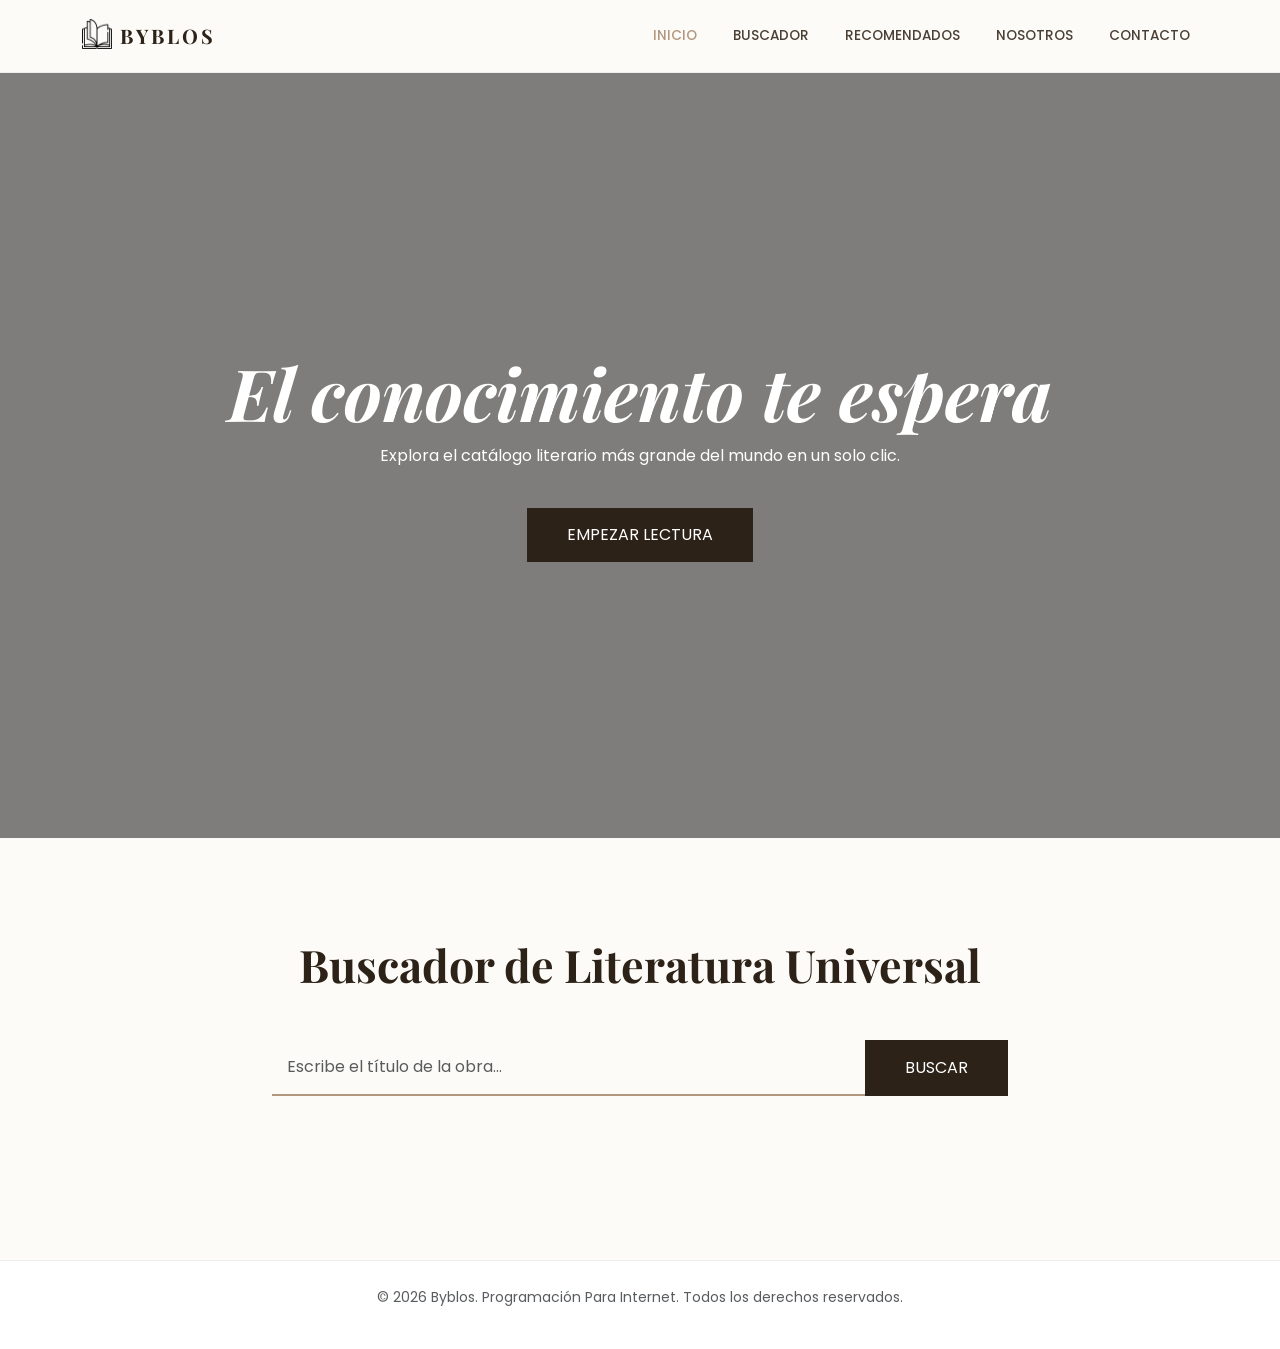
<file: index.html>
<!DOCTYPE html>
<html lang="es">
<head>
    <meta charset="UTF-8">
    <meta name="viewport" content="width=device-width, initial-scale=1.0">
    <link rel="icon" href="./img/logo.png?v=1.1" type="image/png">
    <title>BYBLOS | Catálogo Digital</title>
    <link rel="preconnect" href="https://fonts.googleapis.com">
    <link href="https://fonts.googleapis.com/css2?family=Playfair+Display:ital,wght@0,700;1,700&family=Poppins:wght@300;400;500;600&display=swap" rel="stylesheet">
    <link href="https://cdn.jsdelivr.net/npm/bootstrap@5.3.0/dist/css/bootstrap.min.css" rel="stylesheet">
    <link rel="stylesheet" href="./css/misEstilos.css">
</head>
<body>

    <nav class="navbar navbar-expand-lg sticky-top custom-nav">
        <div class="container">
            <a class="navbar-brand logo-byblos" href="index.html">
                <img src="./img/logo.png" width="30" class="me-2" alt="Logo"> BYBLOS
            </a>
            <button class="navbar-toggler" type="button" data-bs-toggle="collapse" data-bs-target="#navbarNav">
                <span class="navbar-toggler-icon"></span>
            </button>
            <div class="collapse navbar-collapse" id="navbarNav">
                <ul class="navbar-nav ms-auto">
                    <li class="nav-item"><a class="nav-link active" href="index.html">Inicio</a></li>
                    <li class="nav-item"><a class="nav-link" href="#buscador">Buscador</a></li>
                    <li class="nav-item"><a class="nav-link" href="recomendados.html">Recomendados</a></li>
                    <li class="nav-item"><a class="nav-link" href="quienesomos.html">Nosotros</a></li>
                    <li class="nav-item"><a class="nav-link" href="contacto.html">Contacto</a></li>
                </ul>
            </div>
        </div>
    </nav>

    <header id="inicio" class="hero-section">
        <div class="container text-center">
            <div class="hero-content">
                <h1 class="display-2 main-title">El conocimiento te espera</h1>
                <p class="hero-tagline">Explora el catálogo literario más grande del mundo en un solo clic.</p>
                <a href="#buscador" class="btn btn-luxury mt-4">EMPEZAR LECTURA</a>
            </div>
        </div>
    </header>

    <main class="container">
        <section id="buscador" class="row justify-content-center section-padding">
            <div class="col-md-8 text-center">
                <h2 class="section-title">Buscador de Literatura Universal</h2>
                <div class="search-container mt-5">
                    <form id="frmBuscar">
                        <div class="input-group mb-3">
                            <input type="text" id="tituloLibro" class="form-control custom-input" placeholder="Escribe el título de la obra...">
                            <button type="submit" class="btn btn-luxury">BUSCAR</button>
                        </div>
                    </form>
                </div>
            </div>
        </section>

        <!-- Contenedor donde se cargan los resultados de la búsqueda -->
        <div id="resultado" class="row justify-content-center mb-5"></div>
    </main>

    <footer class="py-4 text-center">
        <p class="text-muted">
            <small>&copy; 2026 Byblos. Programación Para Internet. Todos los derechos reservados.</small>
        </p>
    </footer>

    <script src="https://code.jquery.com/jquery-3.7.1.min.js"></script>
    <script src="https://cdn.jsdelivr.net/npm/bootstrap@5.3.0/dist/js/bootstrap.bundle.min.js"></script>

    <script>
        // Espero a que cargue todo antes de hacer cualquier cosa
        $(document).ready(function(){

            // Cuando el usuario envía el formulario
            $("#frmBuscar").submit(function(e){

                e.preventDefault(); // Evito que se recargue la página

                var query = $("#tituloLibro").val(); // Guardo lo que escribió

                // Mensaje mientras se hace la consulta
                $("#resultado").html('<div class="col-12 text-center"><h4>Consultando los estantes digitales...</h4></div>');

                // Hago la petición a la API
                $.ajax({
                    url: "https://openlibrary.org/search.json?title=" + query + "&limit=1",
                    method: "GET",
                    success: function(res){

                        // Verifico que sí haya resultados
                        if(res.docs.length > 0){

                            var libro = res.docs[0]; // Tomo el primero
                            var titulo = libro.title;
                            var autor = libro.author_name ? libro.author_name[0] : "Autor Desconocido"; // Por si no viene autor
                            var anio = libro.first_publish_year ? libro.first_publish_year : "N/A";
                            var idiomas = libro.language ? libro.language.slice(0,3).join(", ").toUpperCase() : "N/A";

                            // Si tiene portada la uso, si no pongo una genérica
                            var foto = libro.cover_i
                                ? "https://covers.openlibrary.org/b/id/" + libro.cover_i + "-L.jpg"
                                : "https://via.placeholder.com/300x450?text=Sin+Portada";

                            var linkOpenLibrary = "https://openlibrary.org" + libro.key;

                            // Aquí construyo la tarjeta con la información
                            $("#resultado").html(
                                '<div class="col-md-10 card-result shadow-lg">' +
                                    '<div class="row g-0 align-items-center">' +
                                        '<div class="col-md-4 p-4 text-center">' +
                                            '<img src="' + foto + '" class="img-fluid book-cover">' +
                                        '</div>' +
                                        '<div class="col-md-8 p-5">' +
                                            '<h2 class="book-title-result">' + titulo + '</h2>' +
                                            '<p class="book-info"><strong>AUTOR:</strong> ' + autor + '</p>' +
                                            '<p class="book-info"><strong>PRIMERA PUBLICACIÓN:</strong> ' + anio + '</p>' +
                                            '<p class="book-info"><strong>IDIOMAS DISPONIBLES:</strong> ' + idiomas + '</p>' +
                                            '<hr class="my-4">' +
                                            '<p class="mb-2" style="font-size: 0.9rem; color: #666;">Consulta la sinopsis completa, algunas reseñas y descubre dónde puedes comprarlo:</p>' +
                                            '<a href="' + linkOpenLibrary + '" target="_blank" class="btn btn-luxury px-5">ver más información</a>' +
                                        '</div>' +
                                    '</div>' +
                                '</div>'
                            );

                        } else {
                            // Si no encontró nada
                            $("#resultado").html("<h3 class='text-center mt-5'>No hemos encontrado esa obra.</h3>");
                        }
                    },
                    error: function(){
                        // Si falla la conexión
                        $("#resultado").html("<h3 class='text-center text-danger mt-5'>Error de conexión al servidor.</h3>");
                    }
                });
            });
        });
    </script>
</body>
</html>
</file>
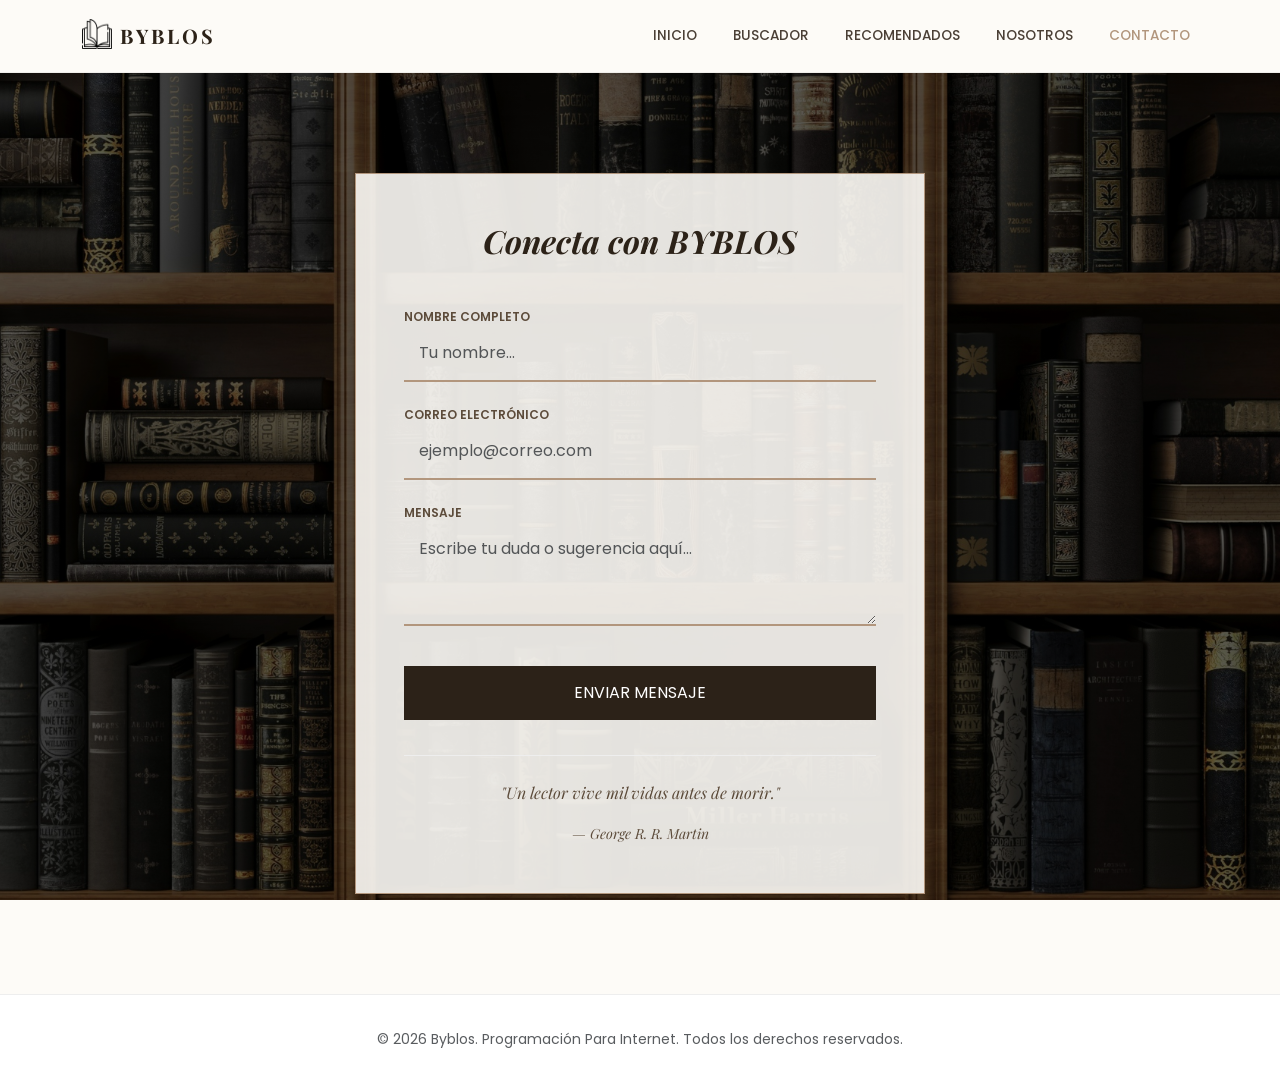
<file: contacto.html>
<!DOCTYPE html>
<html lang="es">
<head>
    <meta charset="UTF-8">
    <meta name="viewport" content="width=device-width, initial-scale=1.0">
    <link rel="icon" href="./img/logo.png?v=1.1" type="image/png"><!-- Favicon del sitio -->
    <title>BYBLOS | Contacto</title>

    <!-- Fuentes que estoy utilizando -->
    <link rel="preconnect" href="https://fonts.googleapis.com">
    <link href="https://fonts.googleapis.com/css2?family=Playfair+Display:ital,wght@0,700;1,700&family=Poppins:wght@300;400;500;600&display=swap" rel="stylesheet">
    
    <!-- Bootstrap para el diseño responsive -->
    <link href="https://cdn.jsdelivr.net/npm/bootstrap@5.3.0/dist/css/bootstrap.min.css" rel="stylesheet">
    <link rel="stylesheet" href="./css/misEstilos.css">
</head>
<body>

    <!-- navbar -->
    <nav class="navbar navbar-expand-lg sticky-top custom-nav">
        <div class="container">
            <a class="navbar-brand logo-byblos" href="index.html">
                <img src="./img/logo.png" width="30" class="me-2" alt="Logo"> BYBLOS
            </a>
            
            <button class="navbar-toggler" type="button" data-bs-toggle="collapse" data-bs-target="#navbarNav">
                <span class="navbar-toggler-icon"></span>
            </button>
            
            <div class="collapse navbar-collapse" id="navbarNav">
                <ul class="navbar-nav ms-auto">
                    <li class="nav-item"><a class="nav-link" href="index.html">Inicio</a></li>
                    <li class="nav-item"><a class="nav-link" href="index.html#buscador">Buscador</a></li>
                    <li class="nav-item"><a class="nav-link" href="recomendados.html">Recomendados</a></li>
                    <li class="nav-item"><a class="nav-link" href="quienesomos.html">Nosotros</a></li>
                    <li class="nav-item"><a class="nav-link active" href="contacto.html">Contacto</a></li>
                </ul>
            </div>
        </div>
    </nav>

    <!-- contenido principal -->
    <main class="contact-section-bg">
        <div class="container">
            <div class="row justify-content-center">
                <div class="col-md-6 card-luxury">
                    <div class="text-center mb-5">
                        <h2 class="main-title">Conecta con BYBLOS</h2>
                    </div>

                    <!-- Formulario de contacto -->
                    <form id="formContacto">
                        <div class="mb-4">
                            <label class="label-control">Nombre Completo</label>
                            <input type="text" id="nombre" class="form-control custom-input" placeholder="Tu nombre..." required>
                        </div>

                        <div class="mb-4">
                            <label class="label-control">Correo Electrónico</label>
                            <input type="email" id="email" class="form-control custom-input" placeholder="ejemplo@correo.com" required>
                        </div>

                        <div class="mb-4">
                            <label class="label-control">Mensaje</label>
                            <textarea id="mensaje" class="form-control custom-input" rows="3" placeholder="Escribe tu duda o sugerencia aquí..." required></textarea>
                        </div>

                        <button type="submit" class="btn btn-luxury w-100 mt-3">ENVIAR MENSAJE</button>
                        
                        <div id="msjExito" class="text-success mt-3 text-center" style="display:none; font-weight:600;">
                            ¡Mensaje enviado con éxito!
                        </div>

                        <div id="msjError" class="text-danger mt-3 text-center" style="display:none; font-weight:600;">
                            Hubo un error al enviar. Inténtalo de nuevo.
                        </div>
                    </form>

                    <!-- Frase decorativa -->
                    <div class="text-center book-quote">
                        <p>"Un lector vive mil vidas antes de morir."</p>
                        <small>— George R. R. Martin</small>
                    </div>
                </div>
            </div>
        </div>
    </main>

    <!-- Footer -->
    <footer class="text-center">
        <div class="container">
            <p class="text-muted mb-0">
                <small>&copy; 2026 Byblos. Programación Para Internet. Todos los derechos reservados.</small>
            </p>
        </div>
    </footer>

    <script src="https://code.jquery.com/jquery-3.7.1.min.js"></script>
    <script src="https://cdn.jsdelivr.net/npm/bootstrap@5.3.0/dist/js/bootstrap.bundle.min.js"></script>

    <script>

        $("#formContacto").submit(function(e) {
            e.preventDefault(); // Evita que la página se recargue

            // Guardamos los datos que escribió el usuario
            var datos = {
                nombre: $("#nombre").val(),
                email: $("#email").val(),
                mensaje: $("#mensaje").val()
            };

            // Enviamos los datos al backend con POST
            $.ajax({
                url: "https://byblos-backend.onrender.com/api/contactos",
                method: "POST",
                contentType: "application/json",
                data: JSON.stringify(datos),
                success: function(res) {
                    // si el backend responde bien, mostramos el mensaje de éxito
                    $("#msjExito").show();
                    $("#msjError").hide();
                    $("#formContacto")[0].reset(); // Limpiamos los campos

                    // El mensaje desaparece solo después de cinco segundos
                    setTimeout(function() {
                        $("#msjExito").hide();
                    }, 5000);
                },
                error: function() {
                    // Si algo falla, mostramos el mensaje de error
                    $("#msjError").show();
                    setTimeout(function() {
                        $("#msjError").hide();
                    }, 5000);
                }
            });
        });
    </script>
</body>
</html>
</file>
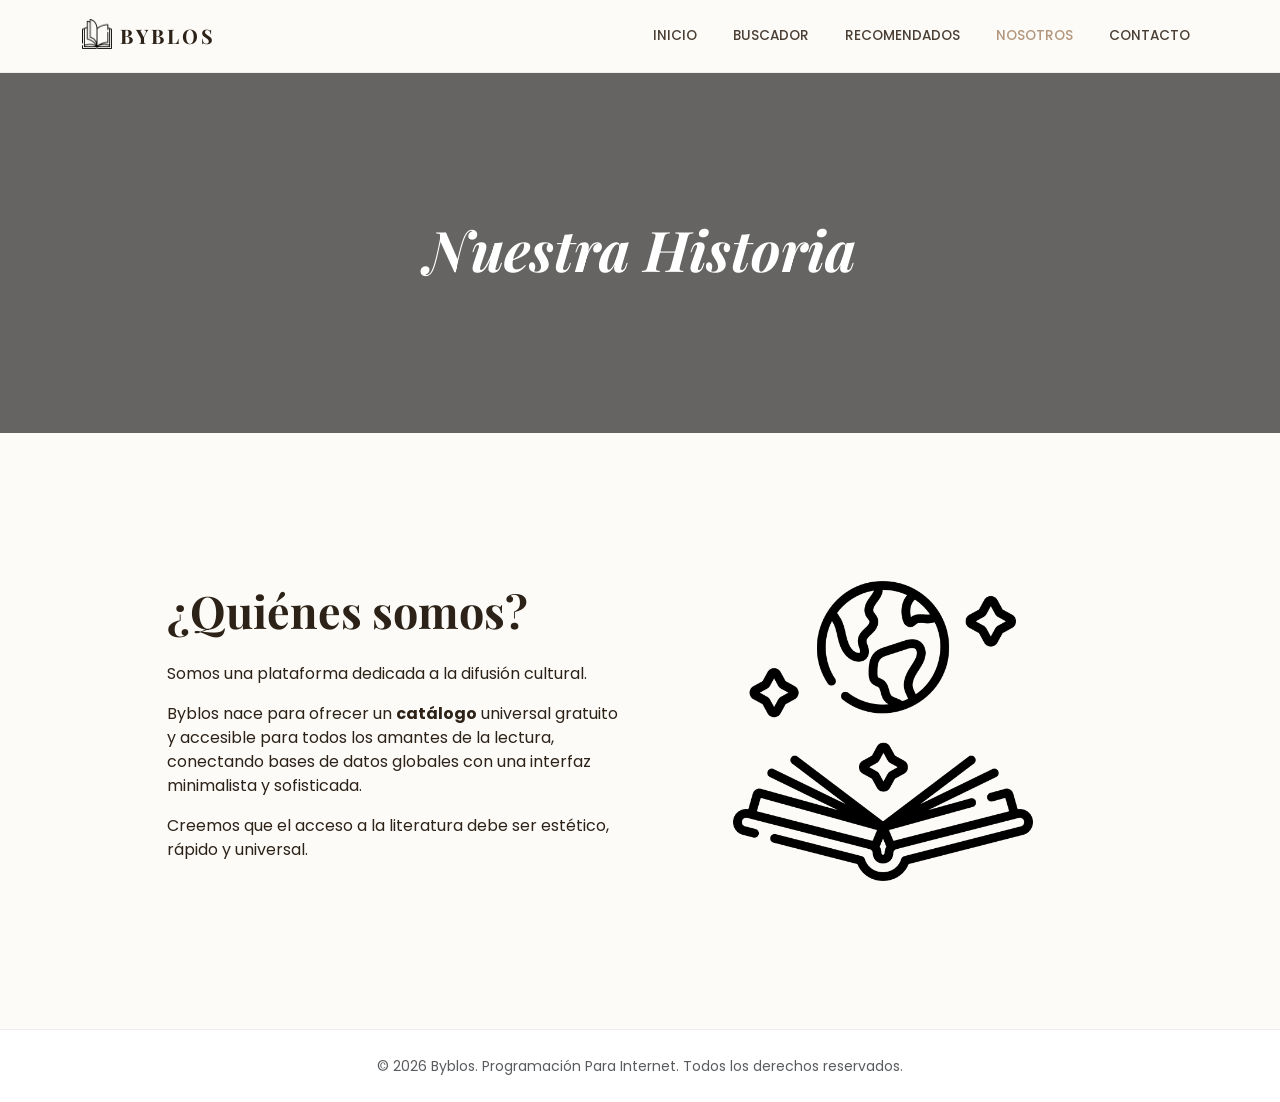
<file: quienesomos.html>
<!DOCTYPE html>
<html lang="es">
<head>
    <meta charset="UTF-8">
    <meta name="viewport" content="width=device-width, initial-scale=1.0">
    <link rel="icon" href="./img/logo.png?v=1.1" type="image/png">
    <title>BYBLOS | Quiénes Somos</title>

    <!-- Fuentes que estoy usando para el diseño -->
    <link rel="preconnect" href="https://fonts.googleapis.com">
    <link href="https://fonts.googleapis.com/css2?family=Playfair+Display:ital,wght@0,700;1,700&family=Poppins:wght@300;400;500;600&display=swap" rel="stylesheet">
    
    <!-- Bootstrap para el estilo responsive -->
    <link href="https://cdn.jsdelivr.net/npm/bootstrap@5.3.0/dist/css/bootstrap.min.css" rel="stylesheet">
    <link rel="stylesheet" href="./css/misEstilos.css">
</head>
<body>

    <!-- navbar del sitio -->
    <nav class="navbar navbar-expand-lg sticky-top custom-nav">
        <div class="container">
            <a class="navbar-brand logo-byblos" href="index.html">
                <img src="./img/logo.png" width="30" class="me-2" alt="Logo"> BYBLOS
            </a>
            <button class="navbar-toggler" type="button" data-bs-toggle="collapse" data-bs-target="#navbarNav">
                <span class="navbar-toggler-icon"></span>
            </button>
            <div class="collapse navbar-collapse" id="navbarNav">
                <ul class="navbar-nav ms-auto">
                    <li class="nav-item"><a class="nav-link" href="index.html">Inicio</a></li>
                    <li class="nav-item"><a class="nav-link" href="index.html#buscador">Buscador</a></li>
                    <li class="nav-item"><a class="nav-link" href="recomendados.html">Recomendados</a></li>
                    <li class="nav-item"><a class="nav-link active" href="quienesomos.html">Nosotros</a></li>
                    <li class="nav-item"><a class="nav-link" href="contacto.html">Contacto</a></li>
                </ul>
            </div>
        </div>
    </nav>

    <!-- Encabezado de la sección -->
    <header class="hero-small">
        <div class="container text-center">
            <h1 class="display-4 main-title text-white">Nuestra Historia</h1>
        </div>
    </header>

    <main class="container section-padding">
        <div id="nosotros" class="row align-items-center justify-content-center"><!-- Sección principal de información -->
            <div class="col-md-5">
                <h2 class="section-title mb-4">¿Quiénes somos?</h2>
                <p>Somos una plataforma dedicada a la difusión cultural.</p>
                <p>Byblos nace para ofrecer un <strong>catálogo</strong> universal gratuito y accesible para todos los amantes de la lectura, conectando bases de datos globales con una interfaz minimalista y sofisticada.</p>
                <p>Creemos que el acceso a la literatura debe ser estético, rápido y universal.</p>
            </div>
            
            <div class="col-md-5 text-center">
                <div class="p-5">
                    <img src="./img/dia-mundial-del-libro.png" width="300" class="floating-img img-fluid" alt="Libros"><!-- Imagen representativa -->
                </div>
            </div>
        </div>
    </main>

    <footer class="py-4 text-center">
        <div class="container">
            <p class="text-muted mb-0">
                <small>&copy; 2026 Byblos. Programación Para Internet. Todos los derechos reservados.</small>
            </p>
        </div>
    </footer>

    
    <script src="https://cdn.jsdelivr.net/npm/bootstrap@5.3.0/dist/js/bootstrap.bundle.min.js"></script>
</body>
</html>
</file>
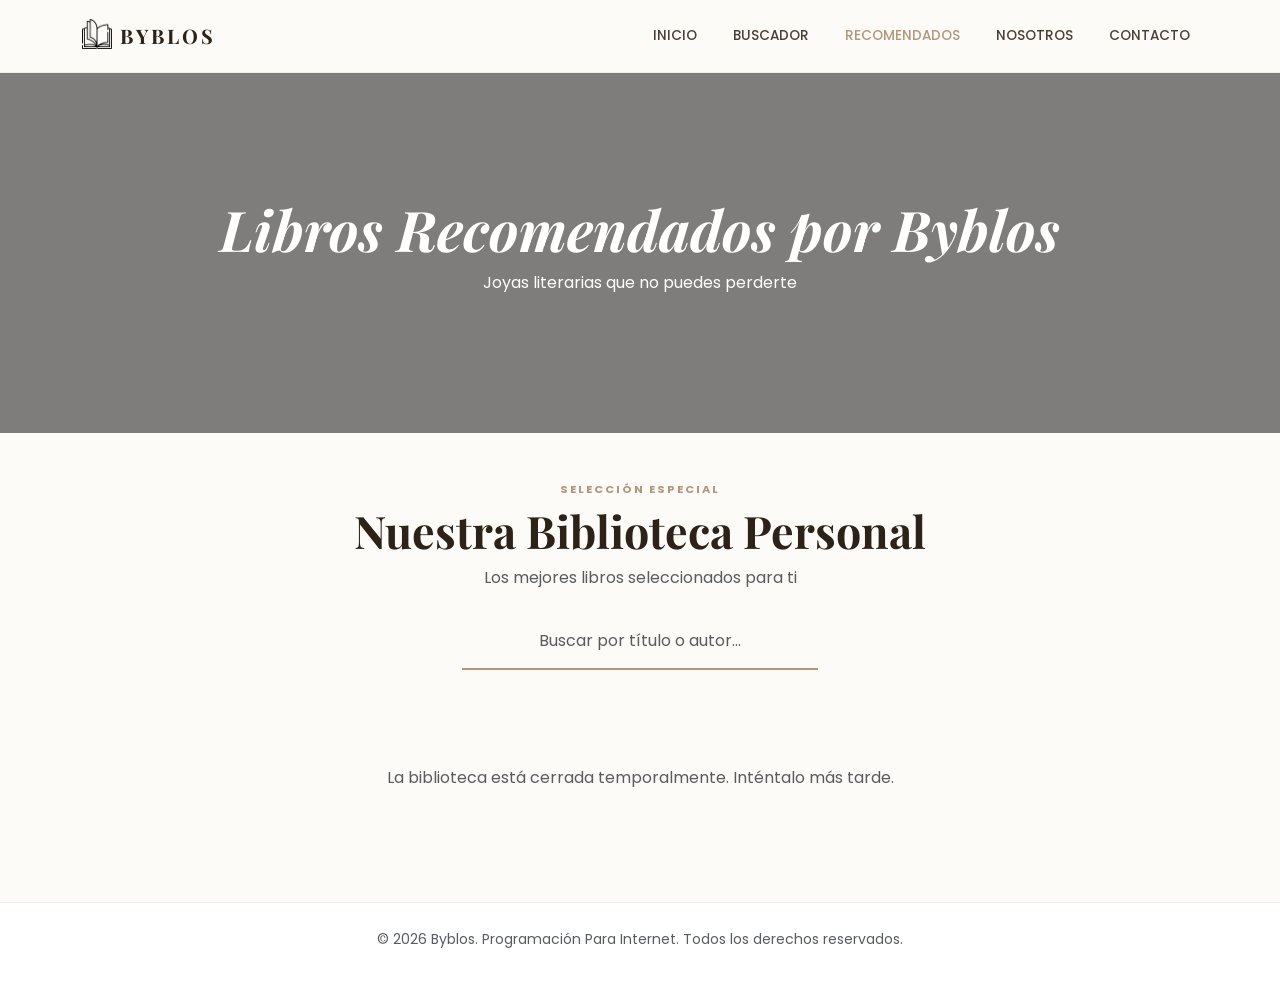
<file: recomendados.html>
<!DOCTYPE html>
<html lang="es">
<head>
    <meta charset="UTF-8">
    <meta name="viewport" content="width=device-width, initial-scale=1.0">
    <link rel="icon" href="./img/logo.png?v=1.1" type="image/png">
    <title>BYBLOS | Recomendados</title>
    
    <!-- Fuentes -->
    <link rel="preconnect" href="https://fonts.googleapis.com">
    <link href="https://fonts.googleapis.com/css2?family=Playfair+Display:ital,wght@0,700;1,700&family=Poppins:wght@300;400;500;600&display=swap" rel="stylesheet">
    <link href="https://cdn.jsdelivr.net/npm/bootstrap@5.3.0/dist/css/bootstrap.min.css" rel="stylesheet">
    
    <link rel="stylesheet" href="./css/misEstilos.css">
</head>
<body>

    <!-- Navbar -->
    <nav class="navbar navbar-expand-lg sticky-top custom-nav">
        <div class="container">
            <a class="navbar-brand logo-byblos" href="index.html">
                <img src="./img/logo.png" width="30" class="me-2" alt="Logo"> BYBLOS
            </a>
            <button class="navbar-toggler" type="button" data-bs-toggle="collapse" data-bs-target="#navbarNav">
                <span class="navbar-toggler-icon"></span>
            </button>
            <div class="collapse navbar-collapse" id="navbarNav">
                <ul class="navbar-nav ms-auto">
                    <li class="nav-item"><a class="nav-link" href="index.html">Inicio</a></li>
                    <li class="nav-item"><a class="nav-link" href="index.html#buscador">Buscador</a></li>
                    <li class="nav-item"><a class="nav-link active" href="recomendados.html">Recomendados</a></li>
                    <li class="nav-item"><a class="nav-link" href="quienesomos.html">Nosotros</a></li>
                    <li class="nav-item"><a class="nav-link" href="contacto.html">Contacto</a></li>
                </ul>
            </div>
        </div>
    </nav>

    <header class="hero-small hero-recomendados">
        <div class="container text-center">
            <h1 class="display-4 main-title text-white">Libros Recomendados por Byblos</h1>
            <p class="hero-tagline text-white">Joyas literarias que no puedes perderte</p>
        </div>
    </header>

    <main class="container my-5">
        <!-- Encabezado y buscador -->
        <div class="text-center mb-5">
            <span class="book-tag">Selección Especial</span>
            <h2 class="section-title">Nuestra Biblioteca Personal</h2>
            <p class="mt-2 text-muted">Los mejores libros seleccionados para ti</p>
            
            <div class="row justify-content-center mt-4">
                <div class="col-md-6 col-lg-4">
                    <input type="text" id="filtroByblos" class="form-control custom-input text-center" placeholder="Buscar por título o autor...">
                </div>
            </div>
        </div>


        <div id="contenedorByblos" class="row g-4">
            <!-- Los libros se cargan desde la API -->
        </div>
    </main>

    <footer class="py-4 text-center">
        <p class="text-muted">
            <small>&copy; 2026 Byblos. Programación Para Internet. Todos los derechos reservados.</small>
        </p>
    </footer>

    <!-- Scripts -->
    <script src="https://code.jquery.com/jquery-3.7.1.min.js"></script>
    <script src="https://cdn.jsdelivr.net/npm/bootstrap@5.3.0/dist/js/bootstrap.bundle.min.js"></script>
    
    <script>
        $(document).ready(function(){

            // Función para conectar con la API de mongodb en render
            function cargarLibrosByblos() {
                // Ponemos un spinner mientras cargan los libros
                $("#contenedorByblos").html(
                    "<div class='col-12 text-center py-5' id='mensaje-carga-biblioteca'>" +
                        "<div class='spinner-border' style='color: var(--bronce);' role='status'></div>" +
                        "<h4 class='main-title mt-3' style='color: var(--oscuro); font-style: italic;'>Abriendo la biblioteca...</h4>" +
                        "<p class='text-muted small'>Consultando nuestros estantes digitales en la nube.</p>" +
                    "</div>"
                );

                $.ajax({
                    url: "https://byblos-backend.onrender.com/api/libros",
                    method: "GET",
                    success: function(libros) {
                        // Al cargar, reemplaza el spinner con los libros
                        renderizarLibros(libros);

                        // Buscador en tiempo real
                        $("#filtroByblos").off("keyup").on("keyup", function() {
                            var valor = $(this).val().toLowerCase();
                            var filtrados = libros.filter(function(l) {
                                return l.titulo.toLowerCase().includes(valor) || 
                                       l.autor.toLowerCase().includes(valor);
                            });
                            renderizarLibros(filtrados);
                        });
                    },
                    error: function() {
                        // Si falla la conexión
                        $("#contenedorByblos").html(
                            "<div class='col-12 text-center py-5'>" +
                                "<p class='text-muted'>La biblioteca está cerrada temporalmente. Inténtalo más tarde.</p>" +
                            "</div>"
                        );
                    }
                });
            }

            // función para dibujar los cuadrantes de libros
            function renderizarLibros(lista) {
                var html = "";
                if (lista.length === 0) {
                    html = "<div class='col-12 text-center'><p class='text-muted'>No encontramos coincidencias.</p></div>";
                } else {
                    lista.forEach(function(libro) {
                        // Usamos el ISBN para traer la portada de Open Library
                        var img = libro.isbn
                            ? "https://covers.openlibrary.org/b/isbn/" + libro.isbn + "-L.jpg"
                            : "https://via.placeholder.com/300x400?text=Byblos";
                        
                        html +=
                            "<div class='col-sm-6 col-md-4 col-lg-3'>" +
                                "<div class='card-byblos shadow-sm'>" +
                                    "<img src='" + img + "' class='book-cover-fixed' alt='" + libro.titulo + "'>" +
                                    "<div class='card-body'>" +
                                        "<h5 class='main-title mb-1' style='font-size: 1.1rem;'>" + libro.titulo + "</h5>" +
                                        "<p class='text-muted small mb-2'>" + libro.autor + "</p>" +
                                        "<p style='font-size: 0.8rem; color: #555;'>" + libro.descripcion + "</p>" +
                                    "</div>" +
                                "</div>" +
                            "</div>";
                    });
                }
                $("#contenedorByblos").html(html);
            }

            // Cargamos los libros al abrir la página
            cargarLibrosByblos();
        });
    </script>
</body>
</html>
</file>
<file: css/misEstilos.css>
/* Variables y base */
:root {
    --crema: #fdfbf7;
    --crema-trans: rgba(253, 251, 247, 0.9);
    --oscuro: #2c2218;
    --medio: #5c4b3a;
    --bronce: #b2967d;
    --blanco: #ffffff;
}

/* barra de desplazamiento */
::-webkit-scrollbar {
    width: 14px;
}

::-webkit-scrollbar-track {
    background: var(--crema);
}

::-webkit-scrollbar-thumb {
    background: var(--bronce);
    border-radius: 10px;
    border: 3px solid var(--crema);
}

body {
    background-color: var(--crema);
    font-family: 'Poppins', sans-serif;
    color: var(--oscuro);
}

/* Navbar. Ajuste de logo */
.custom-nav {
    background-color: var(--crema) !important;
    padding: 1rem 0;
    border-bottom: 1px solid rgba(0,0,0,0.05);
}

.logo-byblos {
    font-family: 'Playfair Display', serif;
    font-weight: 700;
    letter-spacing: 3px;
    color: var(--oscuro) !important;
    display: flex;
    align-items: center;
}

.logo-byblos img {
    margin-top: -5px; /* Para alinear el ícono a la palabra */
}

.nav-link {
    color: #4a3f35 !important;
    text-transform: uppercase;
    font-size: 0.85rem;
    margin-left: 20px;
    font-weight: 500;
}

.nav-link:hover, .nav-link.active {
    color: var(--bronce) !important;
}

/* Hero sections */
.hero-section, .hero-small {
    background-size: cover;
    background-position: center;
    background-attachment: fixed;
    display: flex;
    align-items: center;
    color: white;
}

/* Imagen grande principal de inicio */
.hero-section {
    height: 85vh;
    background-image: linear-gradient(rgba(0,0,0,0.5), rgba(0,0,0,0.5)), 
    url('https://images.unsplash.com/photo-1507842217343-583bb7270b66?auto=format&fit=crop&w=1500&q=80');
}

/* Versión más pequeña del hero para otras páginas */
.hero-small {
    height: 40vh;
    background-image: linear-gradient(rgba(0,0,0,0.6), rgba(0,0,0,0.6)), 
    url('https://images.unsplash.com/photo-1524995997946-a1c2e315a42f?auto=format&fit=crop&w=1500&q=80');
}

/* Imagen para Recomendados */
.hero-recomendados {
    background-image: linear-gradient(rgba(0,0,0,0.5), rgba(0,0,0,0.5)), 
    url('https://images.unsplash.com/photo-1521587760476-6c12a4b040da?auto=format&fit=crop&w=1500&q=80');
    background-size: cover;
    background-position: center;
    background-attachment: fixed;
}

.main-title {
    font-family: 'Playfair Display', serif;
    font-weight: 700;
    font-style: italic;
}

.section-title {
    font-family: 'Playfair Display', serif;
    font-size: 2.8rem;
    font-weight: 700;
}

/* CONTACTO */
.contact-section-bg {
    background-image: linear-gradient(rgba(0,0,0,0.6), rgba(0,0,0,0.6)), 
    url("../img/Estante.png"); 
    background-size: cover;
    background-position: center;
    background-attachment: fixed;
    padding: 100px 0;
    min-height: 80vh;
}

/* Tarjeta donde va el formulario */
.card-luxury {
    background-color: var(--crema-trans) !important;
    padding: 3rem;
    border: 1px solid var(--bronce);
}


/* estilo para botones */
.btn-luxury {
    border-radius: 0;
    text-transform: uppercase;
    border: none;
    transition: 0.4s;
    background: var(--oscuro);
    color: white;
    padding: 15px 40px;
}

.btn-luxury:hover {
    background: var(--bronce);
    transform: translateY(-3px);
}

/* diseño de los campos del formulario */
.custom-input {
    border: none;
    border-bottom: 2px solid var(--bronce);
    background: transparent;
    padding: 15px;
    width: 100%;
    border-radius: 0;
}

.section-padding {
    padding: 100px 0;
}

.label-control {
    font-size: 0.75rem;
    font-weight: 600;
    text-transform: uppercase;
    color: var(--medio);
    display: block;
}

/* tarjeta para mostrar resultados del buscador */
.card-result {
    background: white;
    border-left: 8px solid var(--bronce);
    box-shadow: 0 10px 30px rgba(0,0,0,0.05);
}

.book-quote {
    font-family: 'Playfair Display', serif;
    font-style: italic;
    color: var(--medio);
    margin-top: 35px;
    border-top: 1px solid #eee;
    padding-top: 25px;
}

/* Animaciones y footer */
@keyframes float {
    0%, 100% { transform: translateY(0); }
    50% { transform: translateY(-20px); }
}

/* Imagen que flota */
.floating-img {
    animation: float 6s ease-in-out infinite;
}

footer {
    background: white;
    border-top: 1px solid #eee;
    padding: 2rem 0;
}

/* Tarjetas de libros en sección Recomendados */
.card-byblos {
    background: var(--blanco);
    border: 1px solid rgba(178, 150, 125, 0.2);
    border-radius: 4px;
    transition: all 0.3s ease;
    overflow: hidden;
    display: flex;
    flex-direction: column;
    height: 100%;
}

/* borde café al posar el mouse */
.card-byblos:hover {
    transform: translateY(-5px);
    border: 3px solid var(--bronce);
    box-shadow: 0 0 18px rgba(178, 150, 125, 0.6);
}


.book-cover-fixed {
    width: 100%;
    height: 280px;
    object-fit: contain;
    background-color: #f0ebe3;
    border-bottom: 1px solid rgba(178, 150, 125, 0.1);
}

/* cuerpo de la tarjeta */
.card-byblos .card-body {
    padding: 1.2rem;
    text-align: center;
    flex-grow: 1;
    display: flex;
    flex-direction: column;
    justify-content: flex-start;
}

.book-tag {
    font-size: 0.7rem;
    color: var(--bronce);
    text-transform: uppercase;
    letter-spacing: 2px;
    font-weight: 700;
    display: block;
    margin-bottom: 6px;
}
</file>
